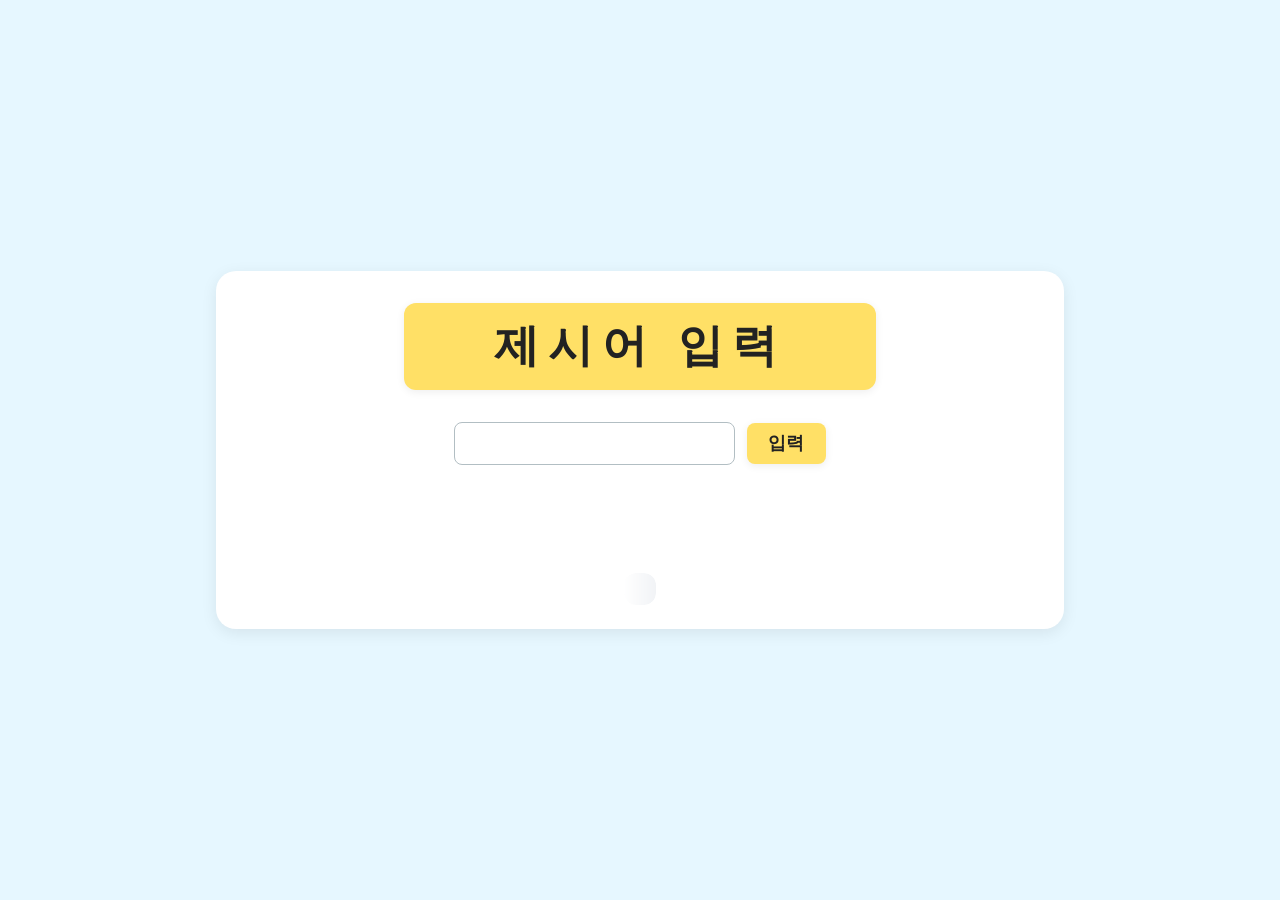
<file: index.html>
<!DOCTYPE html>
<html>
  <head>
    <meta charset="utf-8">
    <title>끝말잇기</title>
    <link rel="stylesheet" href="css/word-relay-game.css">
  </head>

  <body>
      <div class="main-container">
        <div class="word-area">
          <div><span id="word"></span></div>
        </div>
        <div class="input-area">
          <input type="text">
          <button>입력</button>
        </div>
        <div class="player-list" id="player-list"></div>
        <div class="record-area">
          <ul class="record-list" id="record-list"></ul>
        </div>
      </div>
      <!-- <script src="js/word-relay.js"></script> --> <!-- 원본 -->
      <script src="js/word-relay_fin.js"></script> <!-- 기능 추가 -->
  </body>
</html>
</file>
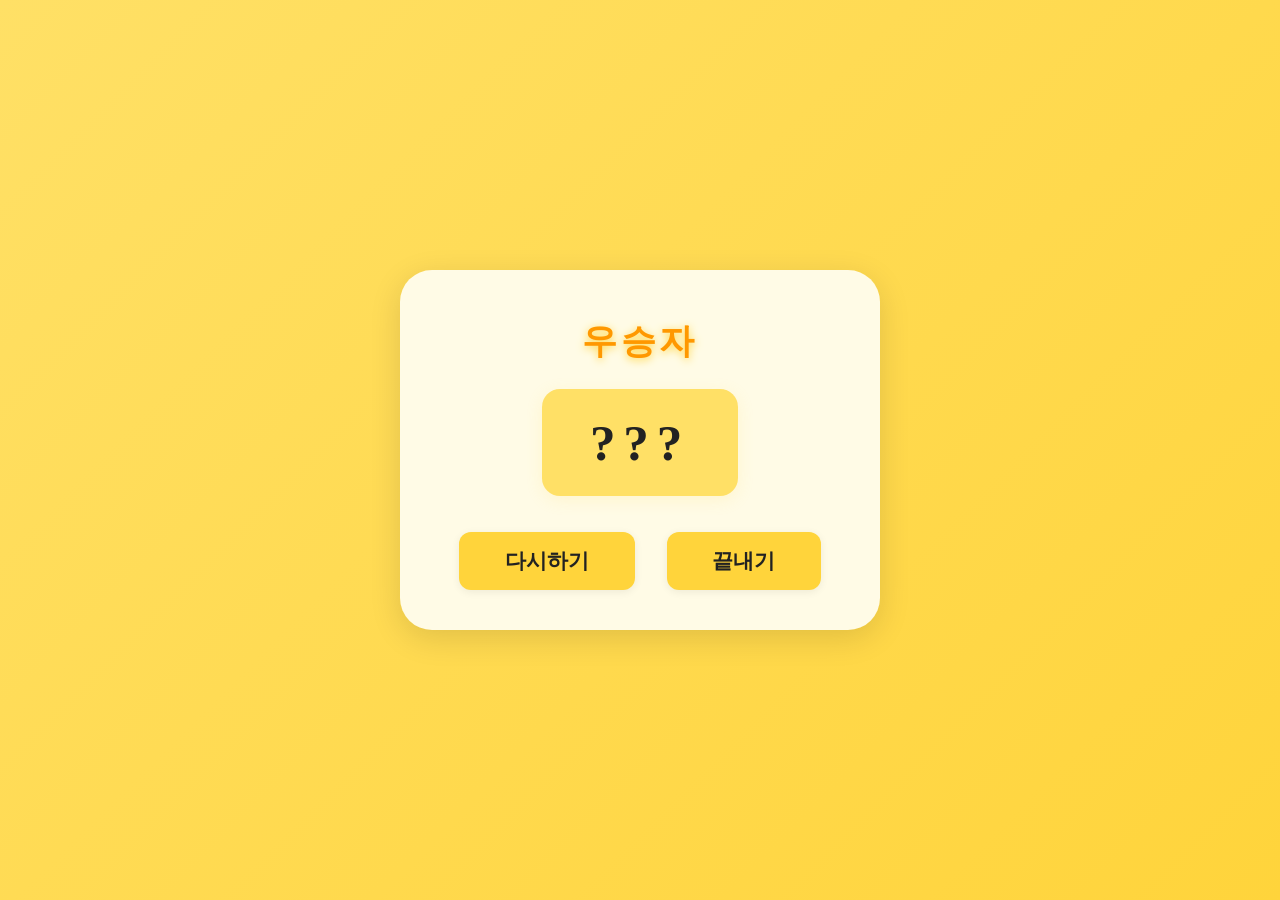
<file: winner.html>
<!DOCTYPE html>
<html>
<head>
  <meta charset="utf-8">
  <title>우승자 발표</title>
  <link rel="stylesheet" href="css/winner.css">
</head>
<body>
  <div class="winner-container">
    <div class="winner-title">우승자</div>
    <div class="winner-name" id="winner-name"></div>
    <div class="winner-buttons">
      <button id="retry">다시하기</button>
      <button id="end">끝내기</button>
    </div>
  </div>
  <script>
    // URL에서 우승자 이름 추출
    const params = new URLSearchParams(window.location.search);
    const winner = params.get('winner') || '???';
    document.getElementById('winner-name').textContent = winner;
    // 다시하기: 게임 페이지로 이동
    document.getElementById('retry').onclick = () => {
      location.href = 'index.html';
    };
    // 끝내기: 창 닫기
    document.getElementById('end').onclick = () => {
      window.close();
    };
  </script>
</body>
</html>
</file>
<file: css/word-relay-game.css>
.record-box.wrong {
    background: #ff6b6b;
    color: #fff;
    border: 2px solid #d32f2f;
}
#word.expand {
    transform: scale(1.12);
    transition: transform 0.3s;
}
body {
    background: #e6f7ff;
    font-family: 'Noto Sans KR', Arial, sans-serif;
    margin: 0;
    padding: 0;
    min-height: 100vh;
    display: flex;
    align-items: center;
    justify-content: center;
}

.main-container {
    width: 100%;
    max-width: 800px;
    margin: 0 auto;
    background: #fff;
    border-radius: 20px;
    box-shadow: 0 4px 16px rgba(0,0,0,0.08);
    padding: 32px 24px 24px 24px;
    display: flex;
    flex-direction: column;
    align-items: center;
}

.word-area {
    width: 100%;
    display: flex;
    flex-direction: column;
    align-items: center;
    justify-content: center;
    margin-bottom: 32px;
}

#word {
    display: flex;
    align-items: center;
    justify-content: center;
    font-size: 2.8rem;
    font-weight: bold;
    color: #222;
    letter-spacing: 0.2em;
    min-width: 400px;
    max-width: 100%;
    padding: 0.3em 0.8em;
    background: #ffe066;
    border-radius: 12px;
    box-shadow: 0 2px 8px rgba(0,0,0,0.07);
    transition: background 0.2s, color 0.2s;
    text-align: center;
    word-break: break-all;
}

.typing {
    border-right: 2px solid #222;
    animation: blink-caret 0.7s steps(1) infinite;
}

.last-char {
    font-size: 3.2rem;
    color: #ff9800;
    background: #fffbe6;
    border-radius: 50%;
    padding: 0.2em 0.6em;
    box-shadow: 0 2px 8px rgba(255,224,102,0.12);
    display: inline-block;
    margin-top: 8px;
    letter-spacing: 0;
}

@keyframes blink-caret {
    0%, 100% { border-color: #222; }
    50% { border-color: transparent; }
}

.word-wrong {
    background: #ff6b6b !important;
    color: #fff !important;
    animation: shake 0.3s;
}

@keyframes shake {
    0% { transform: translateX(0); }
    20% { transform: translateX(-6px); }
    40% { transform: translateX(6px); }
    60% { transform: translateX(-6px); }
    80% { transform: translateX(6px); }
    100% { transform: translateX(0); }
}

.player-list {
    display: flex;
    justify-content: center;
    gap: 18px;
    margin-bottom: 24px;
    width: 100%;
}

.player-card {
    background: #f7f7fa;
    border-radius: 16px;
    box-shadow: 0 2px 8px rgba(0,0,0,0.06);
    padding: 12px 16px;
    text-align: center;
    min-width: 90px;
    position: relative;
    transition: box-shadow 0.2s, background 0.2s, transform 0.2s;
    margin-bottom: 0;
    z-index: 1;
}

.player-card.active {
    background: #ffe066;
    box-shadow: 0 4px 16px rgba(255,224,102,0.18);
    border: 2px solid #ffd43b;
    transform: translateY(-18px) scale(1.08);
}

.player-card.eliminated {
    background: #ff6b6b !important;
    color: #fff !important;
    border: 2px solid #d32f2f;
    opacity: 1;
    filter: none;
    box-shadow: 0 2px 12px rgba(255,107,107,0.18);
}

.player-avatar {
    width: 48px;
    height: 48px;
    border-radius: 50%;
    background: #fffbe6;
    margin-bottom: 8px;
    display: flex;
    align-items: center;
    justify-content: center;
    font-size: 2rem;
}

.player-name {
    font-size: 1.1rem;
    font-weight: 500;
    color: #333;
    margin-bottom: 4px;
}

.player-card.eliminated .player-name {
    color: #fff;
}

.player-order {
    font-size: 0.9rem;
    color: #888;
}

.input-area {
    text-align: center;
    margin-bottom: 60px;
    width: 100%;
}

input[type="text"] {
    font-size: 1.2rem;
    padding: 0.5em 1em;
    border-radius: 8px;
    border: 1.5px solid #b2bec3;
    outline: none;
    margin-right: 8px;
    transition: border 0.2s;
}
input[type="text"]:focus {
    border-color: #ffe066;
}

button {
    font-size: 1.1rem;
    padding: 0.5em 1.2em;
    border-radius: 8px;
    border: none;
    background: #ffe066;
    color: #222;
    font-weight: bold;
    cursor: pointer;
    box-shadow: 0 2px 8px rgba(0,0,0,0.07);
    transition: background 0.2s;
}
button:active {
    background: #ffd43b;
}
button:disabled {
    background: #eee;
    color: #aaa;
    cursor: not-allowed;
}


.record-area {
    background: #f1f3f6;
    border-radius: 12px;
    padding: 16px;
    margin-top: 24px;
    max-width: 600px;
    margin-left: auto;
    margin-right: auto;
    overflow-x: auto;
    position: relative;
    mask-image: linear-gradient(to right, transparent 0px, #f1f3f6 32px, #f1f3f6 calc(100% - 32px), transparent 100%);
}

.record-list {
    display: flex;
    flex-direction: row;
    gap: 12px;
    list-style: none;
    padding: 0;
    margin: 0;
    white-space: nowrap;
    justify-content: center;
    align-items: center;
}
.record-box {
    background: #ffe066;
    color: #222;
    font-size: 1.1rem;
    font-weight: bold;
    border-radius: 10px;
    padding: 10px 40px;
    box-shadow: 0 2px 8px rgba(0,0,0,0.07);
    display: inline-block;
    width: auto;
    max-width: 300px;
    text-align: center;
    border: 2px solid #fffbe6;
    word-break: keep-all;
    margin: 0 24px;
}

.record-list li:last-child {
    border-bottom: none;
}
</file>
<file: css/winner.css>
body {
    background: linear-gradient(135deg, #ffe066 0%, #ffd43b 100%);
    min-height: 100vh;
    margin: 0;
    display: flex;
    align-items: center;
    justify-content: center;
}

.winner-container {
    background: #fffbe6;
    border-radius: 32px;
    box-shadow: 0 8px 32px rgba(0,0,0,0.12);
    padding: 48px 40px 40px 40px;
    display: flex;
    flex-direction: column;
    align-items: center;
    justify-content: center;
    min-width: 400px;
}

.winner-title {
    font-size: 2.2rem;
    font-weight: bold;
    color: #ff9800;
    margin-bottom: 24px;
    letter-spacing: 0.1em;
    text-shadow: 0 2px 8px #ffd43b;
}

.winner-name {
    font-size: 3.2rem;
    font-weight: bold;
    color: #222;
    background: #ffe066;
    border-radius: 18px;
    padding: 24px 48px;
    margin-bottom: 36px;
    box-shadow: 0 4px 16px rgba(255,224,102,0.18);
    text-align: center;
    letter-spacing: 0.15em;
    animation: winner-pop 1s cubic-bezier(.68,-0.55,.27,1.55);
}

@keyframes winner-pop {
    0% { transform: scale(0.7); opacity: 0; }
    60% { transform: scale(1.15); opacity: 1; }
    100% { transform: scale(1); }
}

.winner-buttons {
    display: flex;
    gap: 32px;
    justify-content: center;
}

.winner-buttons button {
    font-size: 1.3rem;
    font-weight: bold;
    padding: 0.7em 2.2em;
    border-radius: 12px;
    border: none;
    background: #ffd43b;
    color: #222;
    box-shadow: 0 2px 8px rgba(0,0,0,0.07);
    cursor: pointer;
    transition: background 0.2s, transform 0.2s;
}
.winner-buttons button:hover {
    background: #ffec99;
    transform: scale(1.08);
}
</file>
